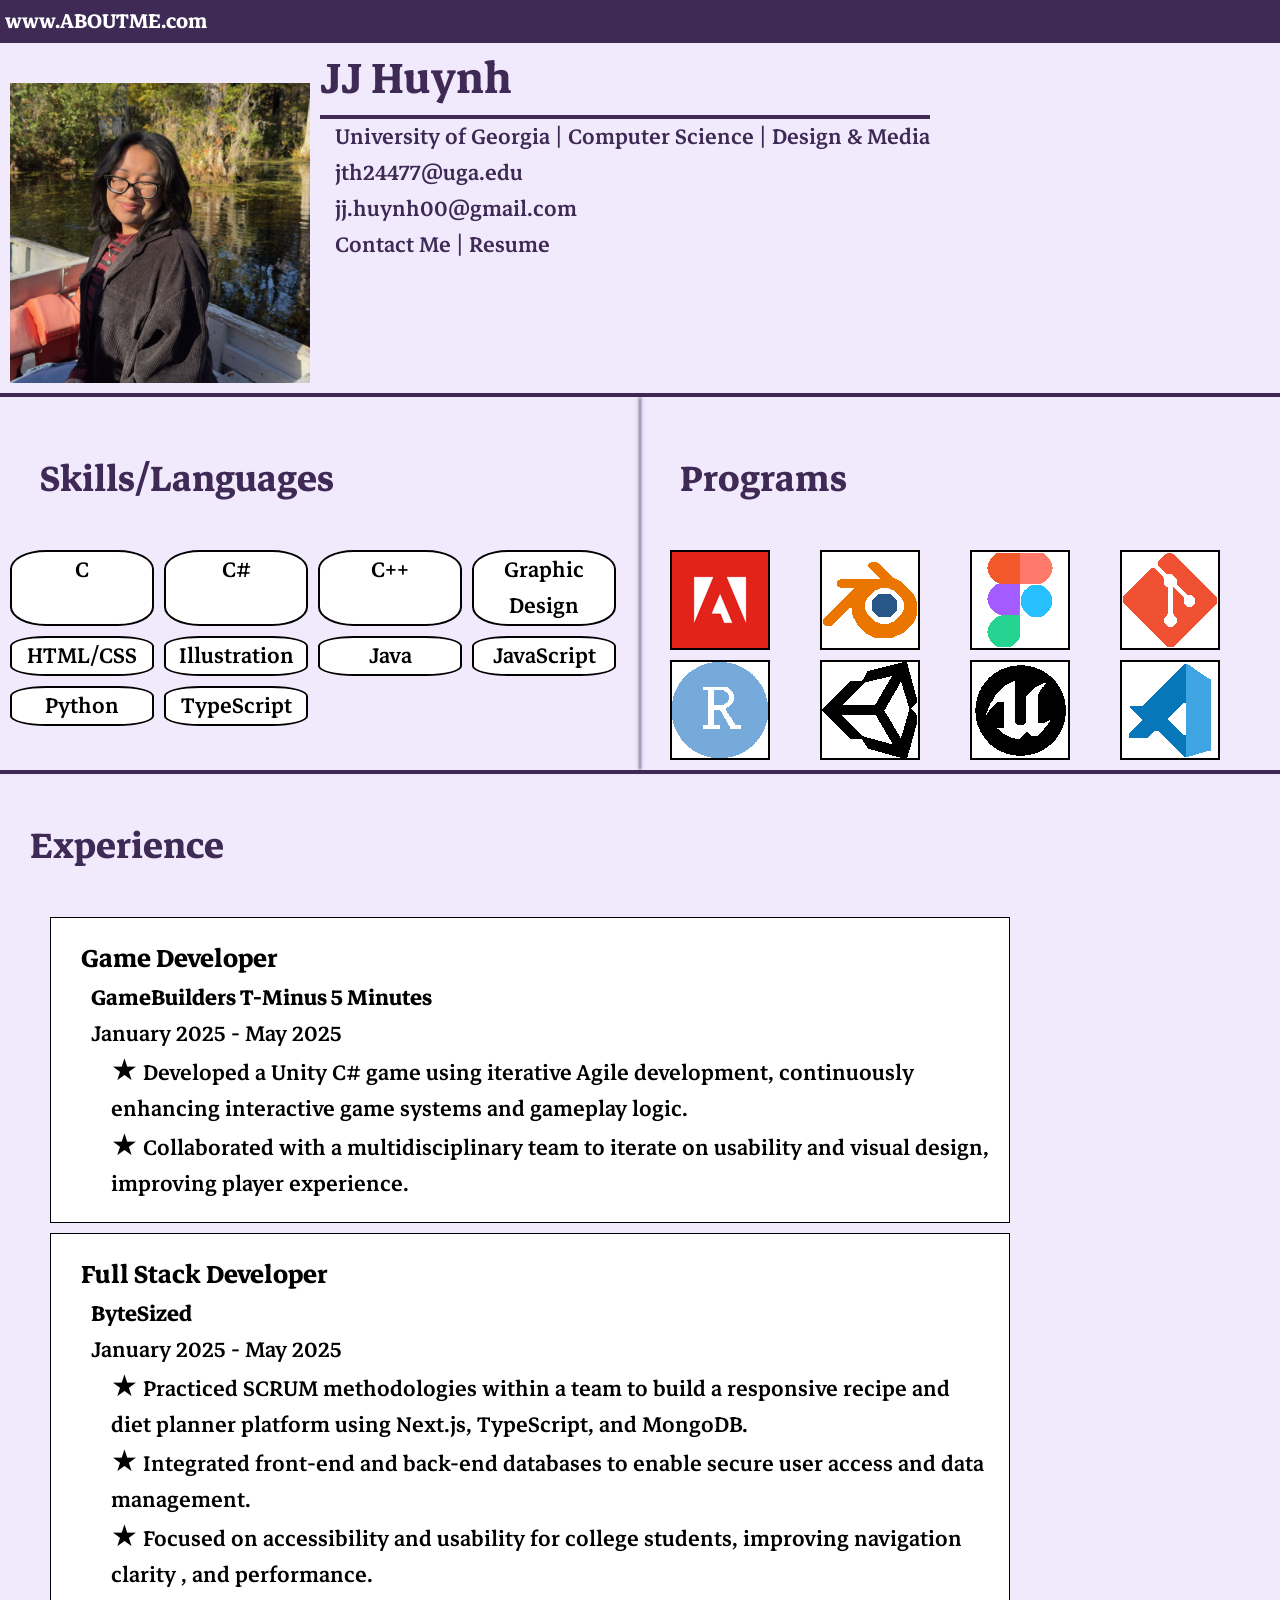
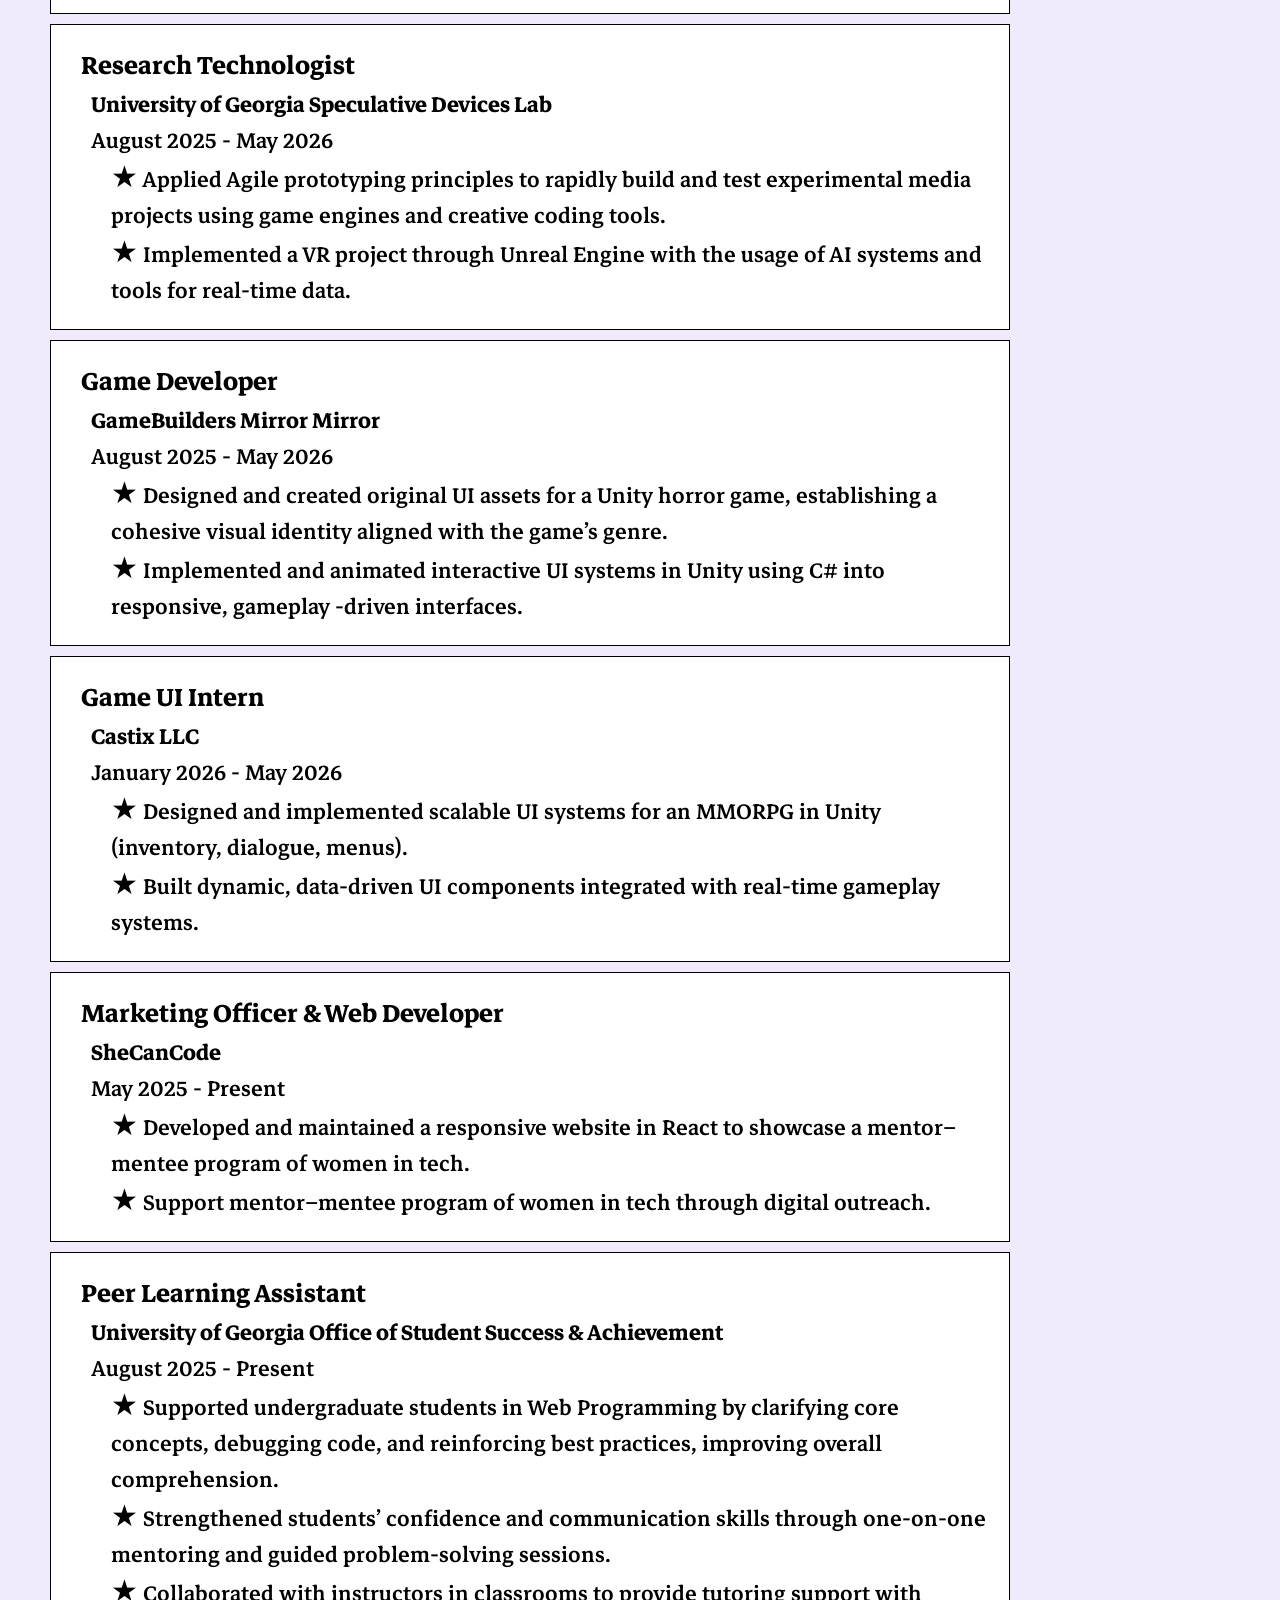
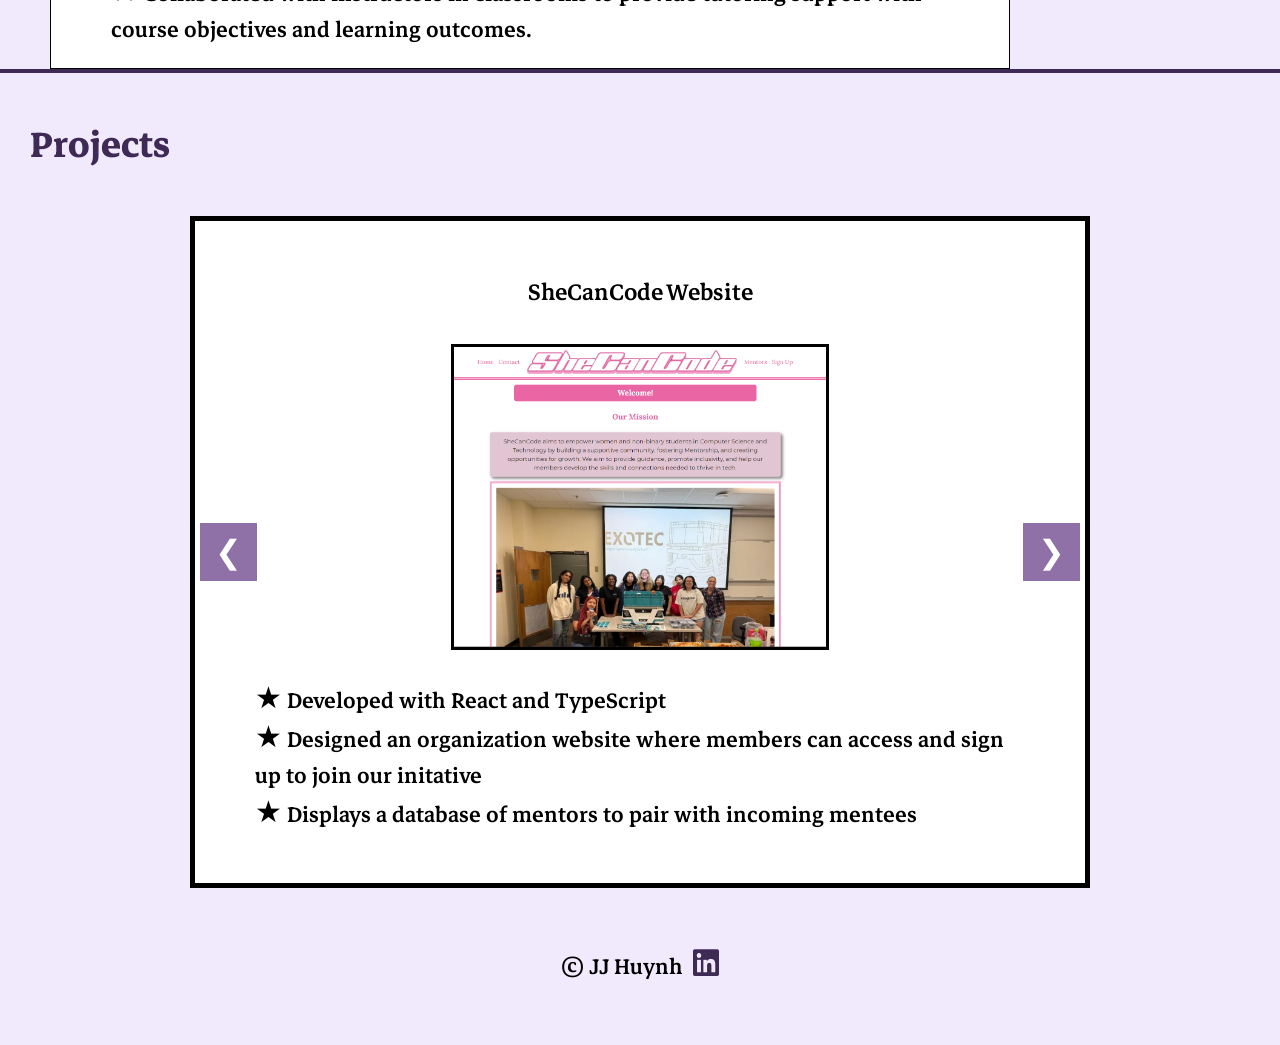
<file: index.html>
<!DOCTYPE html>
<html lang="en">

<head>
    <meta charset="UTF-8">
    <meta name="viewport" content="width=device-width, initial-scale=1.0">
    <title>JJ Huynh</title>
    <link rel="stylesheet" href="https://cdnjs.cloudflare.com/ajax/libs/font-awesome/6.0.0-beta3/css/all.min.css">
    <link rel="stylesheet" href="css/style.css">
    <link rel="preconnect" href="https://fonts.googleapis.com">
    <link rel="preconnect" href="https://fonts.gstatic.com" crossorigin>
    <link
        href="https://fonts.googleapis.com/css2?family=Arsenal+SC:ital,wght@0,400;0,700;1,400;1,700&family=Markazi+Text:wght@400..700&family=Merriweather+Sans:ital,wght@0,300..800;1,300..800&family=Playwrite+DE+LA:wght@100..400&family=Thasadith:ital,wght@0,400;0,700;1,400;1,700&display=swap"
        rel="stylesheet">
</head>

<body>
    <nav>
        <p>
            www.ABOUTME.com
        </p>
    </nav>
    <div class="splash">
        <img src="images/headshot.JPG" alt="headshot" width="200" height="200">
        <div class="text">
            <h1>
                JJ Huynh
            </h1>
            <hr>
            <p>
                University of Georgia | Computer Science | Design & Media
                <br>
                jth24477@uga.edu
                <br>
                jj.huynh00@gmail.com
                <br>
                <a href="contact.html">Contact Me</a> |
                <a href="Resume.pdf" target="_blank">Resume</a>
            </p>
        </div>
    </div>
    <hr>
    <div class="skills-container">
        <div class="skills-card">
            <h2> Skills/Languages </h2>
            <ul class="skills-list">
                <li class="skills-list-item">C</li>
                <li class="skills-list-item">C#</li>
                <li class="skills-list-item">C++</li>
                <li class="skills-list-item">Graphic Design</li>
                <li class="skills-list-item">HTML/CSS</li>
                <li class="skills-list-item">Illustration</li>
                <li class="skills-list-item">Java</li>
                <li class="skills-list-item">JavaScript</li>
                <li class="skills-list-item">Python</li>
                <li class="skills-list-item">TypeScript</li>
            </ul>
        </div>
        <div class="skills-card">
            <h2> Programs </h2>
            <ul class="skills-list">
                <li><img src="images/adobe.png"><span>Adobe Creative Cloud</span></li>
                <li><img src="images/blender.png"><span>Blender</span></li>
                <li><img src="images/figma.png"><span>Figma</span></li>
                <li><img src="images/git.png"><span>Git</span></li>
                <li><img src="images/rstudio.png"><span>RStudio</span></li>
                <li><img src="images/unity.png"><span>Unity Studio</span></li>
                <li><img src="images/unreal.png"><span>Unreal Engine</span></li>
                <li><img src="images/vs.png"><span>Visual Studio Code</span></li>
            </ul>
        </div>
    </div>
    <section>
        <hr>
        <h2>
            Experience
        </h2>
        <div class="experience-card">
            <article class="experience-item">
                <h3>Game Developer</h3>
                <h4>GameBuilders T-Minus 5 Minutes</h4>
                <span>January 2025 - May 2025</span>
                <p>★ Developed a Unity C# game using iterative Agile development, continuously enhancing interactive
                    game systems and gameplay logic. <br>
                    ★ Collaborated with a multidisciplinary team to iterate on usability and visual design, improving
                    player
                    experience.</p>
            </article>
        </div>
        <div class="experience-card">
            <article class="experience-item">
                <h3>Full Stack Developer</h3>
                <h4>ByteSized</h4>
                <span>January 2025 - May 2025</span>
                <p>★ Practiced SCRUM methodologies within a team to build a responsive recipe and diet planner platform
                    using Next.js, TypeScript, and MongoDB. <br>
                    ★ Integrated front-end and back-end databases to enable secure user access and data management. <br>
                    ★ Focused on accessibility and usability for college students, improving navigation clarity , and
                    performance.</p>
            </article>
        </div>
        <div class="experience-card">
            <article class="experience-item">
                <h3>Research Technologist</h3>
                <h4>University of Georgia Speculative Devices Lab</h4>
                <span>August 2025 - May 2026</span>
                <p>★ Applied Agile prototyping principles to rapidly build and test experimental media projects using
                    game
                    engines and creative coding tools. <br>
                    ★ Implemented a VR project through Unreal Engine with the usage of AI systems and tools for
                    real-time
                    data.
                </p>
            </article>
        </div>
        <div class="experience-card">
            <article class="experience-item">
                <h3>Game Developer</h3>
                <h4>GameBuilders Mirror Mirror</h4>
                <span>August 2025 - May 2026</span>
                <p>★ Designed and created original UI assets for a Unity horror game, establishing a cohesive visual
                    identity
                    aligned with the game’s genre. <br>
                    ★ Implemented and animated interactive UI systems in Unity using C# into responsive, gameplay
                    -driven
                    interfaces.</p>
            </article>
        </div>
        <div class="experience-card">
            <article class="experience-item">
                <h3>Game UI Intern</h3>
                <h4>Castix LLC</h4>
                <span>January 2026 - May 2026</span>
                <p>★ Designed and implemented scalable UI systems for an MMORPG in Unity (inventory, dialogue, menus).
                    <br>
                    ★ Built dynamic, data-driven UI components integrated with real-time gameplay systems.
                </p>
            </article>
        </div>
        <div class="experience-card">
            <article class="experience-item">
                <h3>Marketing Officer & Web Developer</h3>
                <h4>SheCanCode</h4>
                <span>May 2025 - Present</span>
                <p>★ Developed and maintained a responsive website in React to showcase a mentor–mentee program of women
                    in tech. <br>
                    ★ Support mentor–mentee program of women in tech through digital outreach.
                </p>
            </article>
        </div>
        <div class="experience-card">
            <article class="experience-item">
                <h3>Peer Learning Assistant</h3>
                <h4>University of Georgia Office of Student Success & Achievement</h4>
                <span>August 2025 - Present</span>
                <p>★ Supported undergraduate students in Web Programming by clarifying core concepts, debugging code,
                    and reinforcing best practices, improving overall comprehension. <br>
                    ★ Strengthened students’ confidence and communication skills through one-on-one mentoring and guided
                    problem-solving sessions. <br>
                    ★ Collaborated with instructors in classrooms to provide tutoring support with course objectives and
                    learning outcomes.</p>
            </article>
        </div>
    </section>
    <section>
        <hr>
        <h2>
            Projects
        </h2>
        <div class="carousel">
            <button class="prev">&#10094</button>
            <div class="track">
                <div class="card">
                    <h3>
                        <a href="https://www.uga-shecancode.dev/" target="_blank">SheCanCode Website</a>
                    </h3>
                    <img src="images/scc.png" alt="SheCanCode">
                    <ul>
                        <li>
                            ★ Developed with React and TypeScript
                        </li>
                        <li>
                            ★ Designed an organization website where members can access and sign up to join our
                            initative
                        </li>
                        <li>
                            ★ Displays a database of mentors to pair with incoming mentees
                        </li>
                    </ul>
                </div>
                <div class="card">
                    <h3>
                        ByteSized
                    </h3>
                    <img src="images/byte.png" alt="ByteSized">
                    <ul>
                        <li>
                            ★ Developed with React, MongoDB, and Next.js
                        </li>
                        <li>
                            ★ Implemented APIs to create an easy to use recipe generator and diet planner
                        </li>
                        <li>
                            ★ Fully-developed with authentication and back-end services
                        </li>
                    </ul>
                </div>
                <div class="card">
                    <h3>
                        <a href="https://mr-teal.itch.io/t-minus-5-minutes">T-Minus 5 Minutes Game</a>
                    </h3>
                    <img src="images/tminus.jpeg" alt="T-Minus 5 Minutes Game ">
                    <ul>
                        <li>
                            ★ Developed with C# and Unity Studios
                        </li>
                        <li>
                            ★ Designed and created original interactive UI assets
                        </li>
                        <li>
                            ★ Implementation of UI systems that interacted with backend gameplay mechanics
                        </li>
                    </ul>
                </div>
                <div class="card">
                    <h3>
                        Mirror Mirror
                    </h3>
                    <img src="./images/mirror.png" alt="Mirror Mirror Game">
                    <ul>
                        <li>
                            ★ Developed with C# and Unity Studios
                        </li>
                        <li>
                            ★ Designed and created original interactive UI assets
                        </li>
                        <li>
                            ★ Implementation of UI systems that interacted with backend gameplay mechanics
                        </li>
                    </ul>
                </div>
            </div>
            <button class="next">&#10095</button>
        </div>
    </section>
    </div>
    <footer>
        <p>
            &copy;
            JJ Huynh
            <a href="https://www.linkedin.com/in/jj-huynh-35815720b/" target="_blank">
                <i class="fa-brands fa-linkedin"></i>
            </a>
        </p>
    </footer>
    <script>
        const track = document.querySelector(".track");
        const cards = document.querySelectorAll(".track .card");

        let index = 0;

        document.querySelector(".next").addEventListener("click", () => {
            index++;

            if (index >= cards.length) {
                index = 0;
            }

            track.style.transform = `translateX(-${index * 100}%)`;
        });

        document.querySelector(".prev").addEventListener("click", () => {
            index--;

            if (index < 0) {
                index = cards.length - 1;
            }

            track.style.transform = `translateX(-${index * 100}%)`;
        });
    </script>
</body>

</html>
</file>
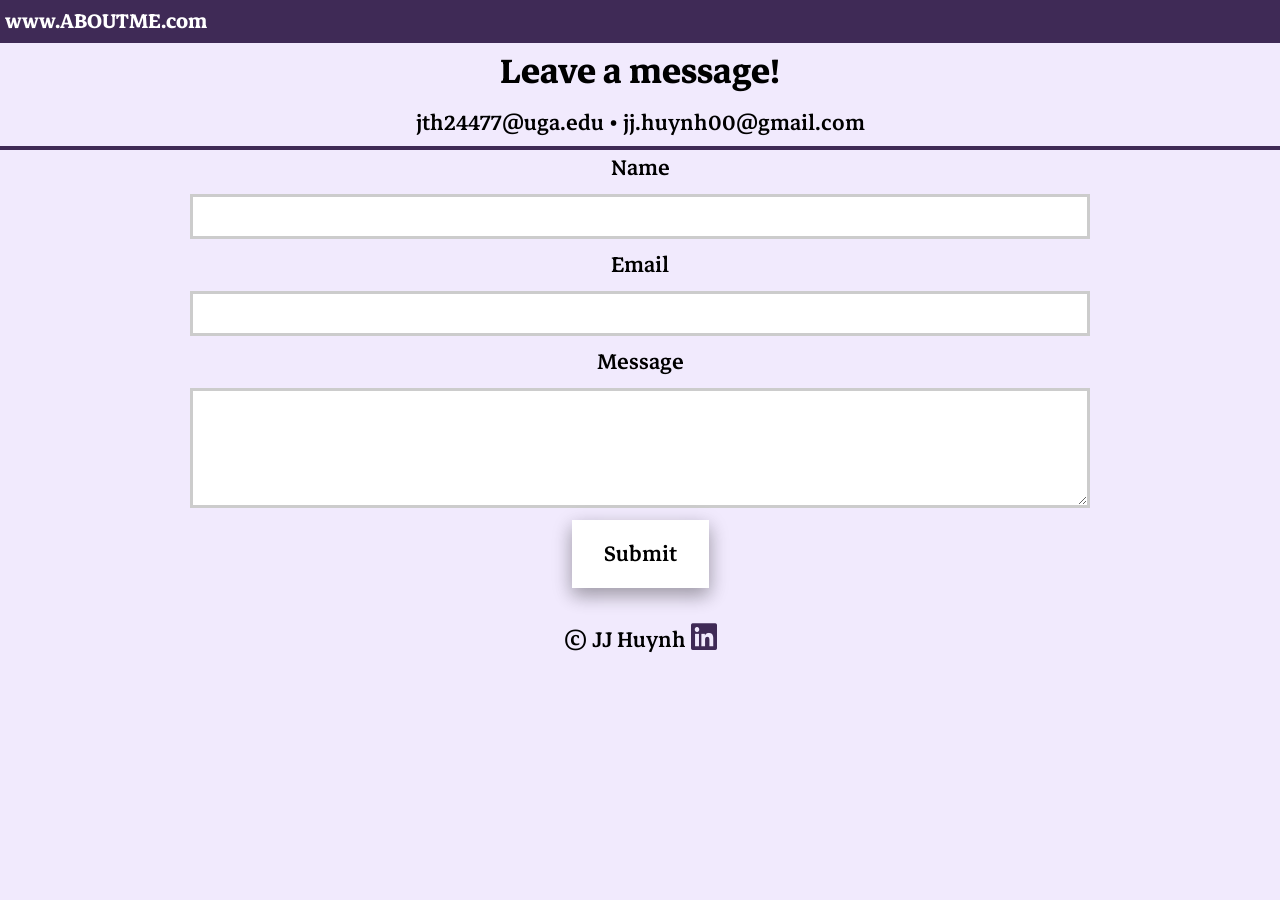
<file: contact.html>
<html>

<head>
    <link rel="stylesheet" href="https://cdnjs.cloudflare.com/ajax/libs/font-awesome/6.0.0-beta3/css/all.min.css">
    <link rel="stylesheet" href="css/style.css">
    <link rel="preconnect" href="https://fonts.googleapis.com">
    <link rel="preconnect" href="https://fonts.gstatic.com" crossorigin>
    <link
        href="https://fonts.googleapis.com/css2?family=Arsenal+SC:ital,wght@0,400;0,700;1,400;1,700&family=Markazi+Text:wght@400..700&family=Merriweather+Sans:ital,wght@0,300..800;1,300..800&family=Playwrite+DE+LA:wght@100..400&family=Thasadith:ital,wght@0,400;0,700;1,400;1,700&display=swap"
        rel="stylesheet">
</head>
<nav>
    <p>
        <a href="index.html">www.ABOUTME.com</a>
    </p>
</nav>
<section>
    <h1 class="contact-header">
        Leave a message!
    </h1>
    <p class="contact-p">
        jth24477@uga.edu
        &bull;
        jj.huynh00@gmail.com
    </p>
</section>
<hr>
<element class="one-col">
    <form action="https://formsubmit.co/wuseketi@mailgolem.com" method="POST">

        Name <input type="text" name="name">
        Email <input type="email" name="email">
        Message <textarea rows="6" name="message">
    </textarea>
        <button type="submit">Submit</button>
    </form>
</element>
<footer>
    &copy;
    JJ Huynh
    <a href="https://www.linkedin.com/in/jj-huynh-35815720b/" target="_blank">
        <i class="fa-brands fa-linkedin"></i>
    </a>
</footer>


</html>
</file>
<file: css/style.css>
/* General Styles */

body {
    margin: 0;
    background-color: #f1eafd;
    font-family: "Markazi Text", serif;
    font-weight: 500;
    font-size: 30px;
    text-align: left;
}

/* Nav Styles */
nav {
    display: flex;
    padding: 5px;
    background-color: #3F2A56;
    font-weight: 700;
    font-size: 28px;
}

nav p {
    color: white;
    margin: 0;
    text-align: left;
}

nav a {
    color: white;
    text-decoration: none;
}

nav a:hover {
    color:#f1eafd;
}

/* Footer Styles */
footer {
    display: flex;
    padding: 30px;
    justify-content: center;
    font-family: "Markazi Text", serif;
    font-weight: 500;
    font-size: 30px;

}

footer a {
    color: #3F2A56;
    text-decoration: none;
    margin-left: 5px;
}

footer a:hover {
    transition: 0.3s;
    color: white;
}

/* Splash Section */
.splash {
    display: flex;
    background-size: cover;
    background-position: center;
    background-repeat: no-repeat;
    background-attachment: scroll;
}

.splash h1 {
    margin: 0;
    color: #3F2A56;
    font-family: "Markazi Text", serif;
    font-optical-sizing: auto;
    font-style: normal;
    text-align: left;
}

.splash p {
    font-size: 1em;
    margin: 0;
    padding-left: 15px;
    text-align: left;
    color: #3F2A56;
}

.splash img {
    width: 10em;
    height: auto;
    margin: 0;
    padding: 10px;
    padding-top: 40px;
}

.splash a {
    color: #3F2A56;
    text-decoration: none;
}

.splash a:hover {
    color: white;
}

/* Horizontal Rules */
hr {
    margin: 0;
    color: #3F2A56;
    border: 2px solid;
}

/* Sections */
section {
    text-align: left;
}

/* Headings */
h2 {
    display: flex;
    justify-content: left;
    color: #3F2A56;
    font-family: "Markazi Text", serif;
    font-weight: 700;
    font-style: bold;
    text-align: left;
    font-size: 50px;
    padding-left: 30px;
}

.h3 {
    color: black;
}

/* Paragraph Styles */
section p {
    text-align: left;
}

.indent {
    margin-left: 40px;
    text-indent: -40px;
}

/* link styles */
section a {
    text-decoration: none;
    color: black;
}

section a:hover {
    color:#f1eafd ;
}

/* List Styles */
ul {
    list-style-type: none;
    list-style-position: inside;
}

dl {
    display: grid;
}

dl dt {
    font-weight: bold;
}

dl dd {
    margin: 0;
    grid-column-start: 2;
}

/* Skills Card */
.skills-container {
    display: grid;
    grid-template-columns: repeat(2, 1fr);
}

.skills-card {
    padding: 10px;
    box-shadow: 0 0 4px 0 rgba(63, 42, 86);
    transition: 0.5s;
}

.skills-list {
    display: flex;
    flex-wrap: wrap;
    list-style-type: none;
    padding: 0;
    margin: 0;
    gap: 10px;
    text-align: center;
}

.skills-list-item {
    background-color: white;
    border: 2px solid;
    border-radius: 25%;
}

.skills-list-item:hover {
    background-color: white;
    border: 2px solid;
    border-radius: 25%;
    box-shadow: 0 6px 10px 0 rgba(0, 0, 0, 0.4);
    transition: .5s;
}

.skills-list li {
    position: relative;
    width: calc(25% - 15px);
    display: flex;
    justify-content: center;
}

.skills-list img {
    height: auto;
    box-sizing: border-box;
}

.skills-list img:hover {
    box-shadow: 0 6px 10px 0 rgba(0, 0, 0, 0.4);
    transition: .5s;
}

.skills-list span {
    position: absolute;
    inset: 0;
    display: flex;
    justify-content: center;
    align-items: center;
    background: rgba(69, 19, 110, 0.6);
    color: white;
    opacity: 0;
    transition: .5s;
    font-weight: bold;
}

.skills-list li:hover span {
    opacity: 1;
}

/* Exerience Section */

.experience {
    max-width: 900px;
    margin: 0 auto;
}

.experience-item {
    padding: 20px;
    border: 1px solid;
    margin-top: 10px;

}

.experience-item h3 {
    margin: 0;
    padding-left: 10px;
}

.experience-item h4 {
    margin: 0;
    padding-left: 20px;
}

.experience-item span {
    margin: 0;
    padding-left: 20px;
}

.experience-item p {
    margin: 0;
    padding-left: 40px;
}

.experience-card {
    background-color: white;
    width: 75%;
    margin-left: 50px;
}




/* Project Section */
.carousel {
    position: relative;
    max-width: 900px;
    margin: auto;
    overflow: hidden;
    background-color: white;
}

.track {
    display: flex;
    transition: transform .5s ease;
}

.card {
    min-width: 100%;
    box-sizing: border-box;
    padding: 20px;
    border: 5px solid;
}

.card li {
    padding: 0 60px 0 0;
}

.card img {
    display: block;
    width: auto;
    height: 300px;
    margin-left: auto;
    margin-right:auto;
    border: black solid;
}

.card h3 {
    font-family: "Markazi Text", serif;
    font-weight: 500;
    font-size: 32px;
    text-align: center;
}

.prev, .next {
    position: absolute;
    top: 50%;
    transform: translateY(-50%);
    border: none;
    background: rgba(69, 19, 110,.6);
    color: white;
    font-size: 2rem;
    cursor: pointer;
    padding: 10px 15px;
    z-index: 100;
}

.prev {
    left: 10px;
}

.next {
    right: 10px;
}

.prev:hover,
.next:hover {
    background: rgba(69, 19, 110,.9);
    transition: .5s ease;
}

/* Contact Page Styles */
.one-col {
    display: block;
    text-align: center;
    width: 900px;
    margin-right: auto;
    margin-left: auto;
}

form {
    margin: 0;
    font-family: "Markazi Text", serif;
    font-weight: 500;
    font-size: 30px;
    text-align: center;
    color: black;
}

form input,
form textarea {
    width: 100%;
    padding: 12px 20px;
    margin: 8px 0;
    border: 3px solid #ccc;
    transition: 0.5s;
    resize: vertical;
    margin: 8px 0;
    box-sizing: border-box;
    outline: none;
}

form input:focus,
form textarea:focus {
    border: 3px solid #555;
    transition: .5s;
}

form button {
    font-family: "Markazi Text", serif;
    font-weight: 500;
    font-size: 30px;
    background-color: white;
    color: black;
    border: none;
    padding: 16px 32px;
    margin: 4px 2px;
    box-shadow: 0 8px 16px 0 rgba(0, 0, 0, 0.2), 0 6px 20px 0 rgba(0, 0, 0, 0.19);
}

form button:hover {
    cursor: pointer;
    background: rgba(69, 19, 110,.3);
    transition: .5s ease;
    box-shadow: 0 8px 16px 0 rgba(0, 0, 0, 0.2), 0 6px 20px 0 rgba(0, 0, 0, 0.19);
}

.contact-header {
    text-align: center;
    font-size: 48px;
    padding: 0px;
    margin: 0px;
}

.contact-p {
    text-align: center;
    margin: 5px;
    padding: 0px;
}

/* Thank You Page*/

.thankyou h3 {
    padding: 100px;
    font-family: "Playwrite DE LA", serif;
    font-optical-sizing: auto;
    font-style: normal;
}

.thankyou a {
    text-decoration: none;
    color: #635147;
}

.thankyou a:hover {
    transition: 0.3s;
    color: aliceblue
}

@media (max-width: 1000px) {

    .three-col {
        grid-template-columns: 1fr;
        /* stack cards vertically */
        margin: 20px auto;
    }

    .card {
        padding: 20px;
    }

}
</file>
